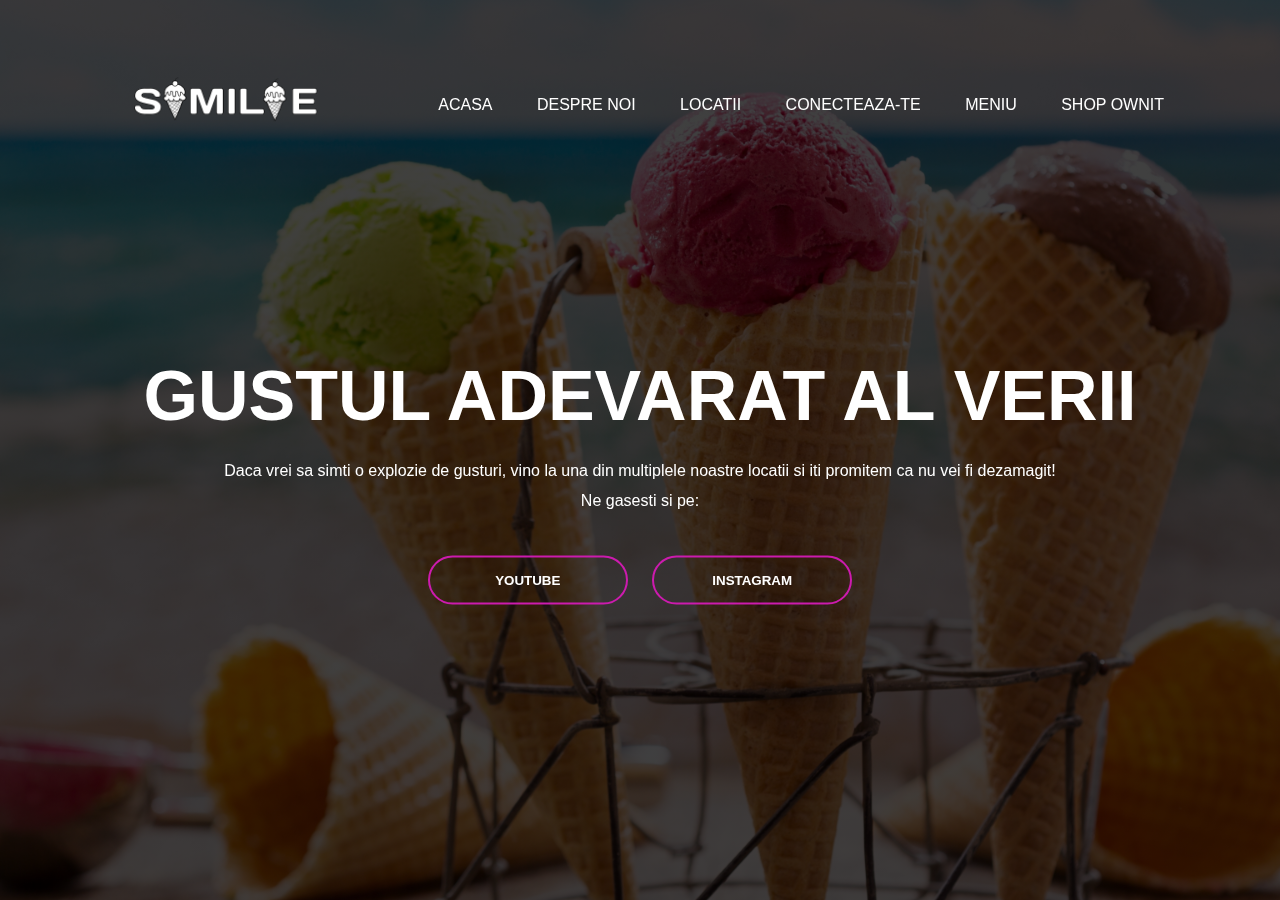
<file: index.html>
<html>
   <head>
      <title>Similie</title>
       <link rel="stylesheet" href="style.css">
    </head>
<body>
    
<style>

    
</style>
    
    
</body>
    <div class="container"></div>
    <div class="banner"> 
        <div class="navbar">
          <img src="logo.png" class="logo">
            <ul>
            <li><a href="index.html">Acasa</a> </li>
            <li><a href="desprenoi.html">Despre Noi</a> </li>
            <li><a href="locatii.html">Locatii</a> </li>
            <li><a href="login.html">Conecteaza-te</a> </li>
            <li><a href="tabel.html">Meniu</a> </li>
            <li><a href="https://ownitbrand.github.io/Own-It/">Shop Ownit</a> </li>
            </ul>
        </div>
        
        <div class="content"> 
        <h1>GUSTUL ADEVARAT AL VERII</h1>
        <p>Daca vrei sa simti o explozie de gusturi, vino la una din multiplele noastre locatii si iti promitem ca nu vei fi dezamagit!<br>Ne gasesti si pe:</p>
        
            <div>
            <button type="button" onclick ="location.href='https://www.youtube.com/watch?v=x9VmdskTp5c'" ><span></span>YOUTUBE</button>
            <button type="button" onclick ="location.href='https://www.instagram.com/claudiu30_/'"><span></span>INSTAGRAM</button>
            </div>
    </div>
        
    
    </div>
    
    
    
    
</html>
</file>
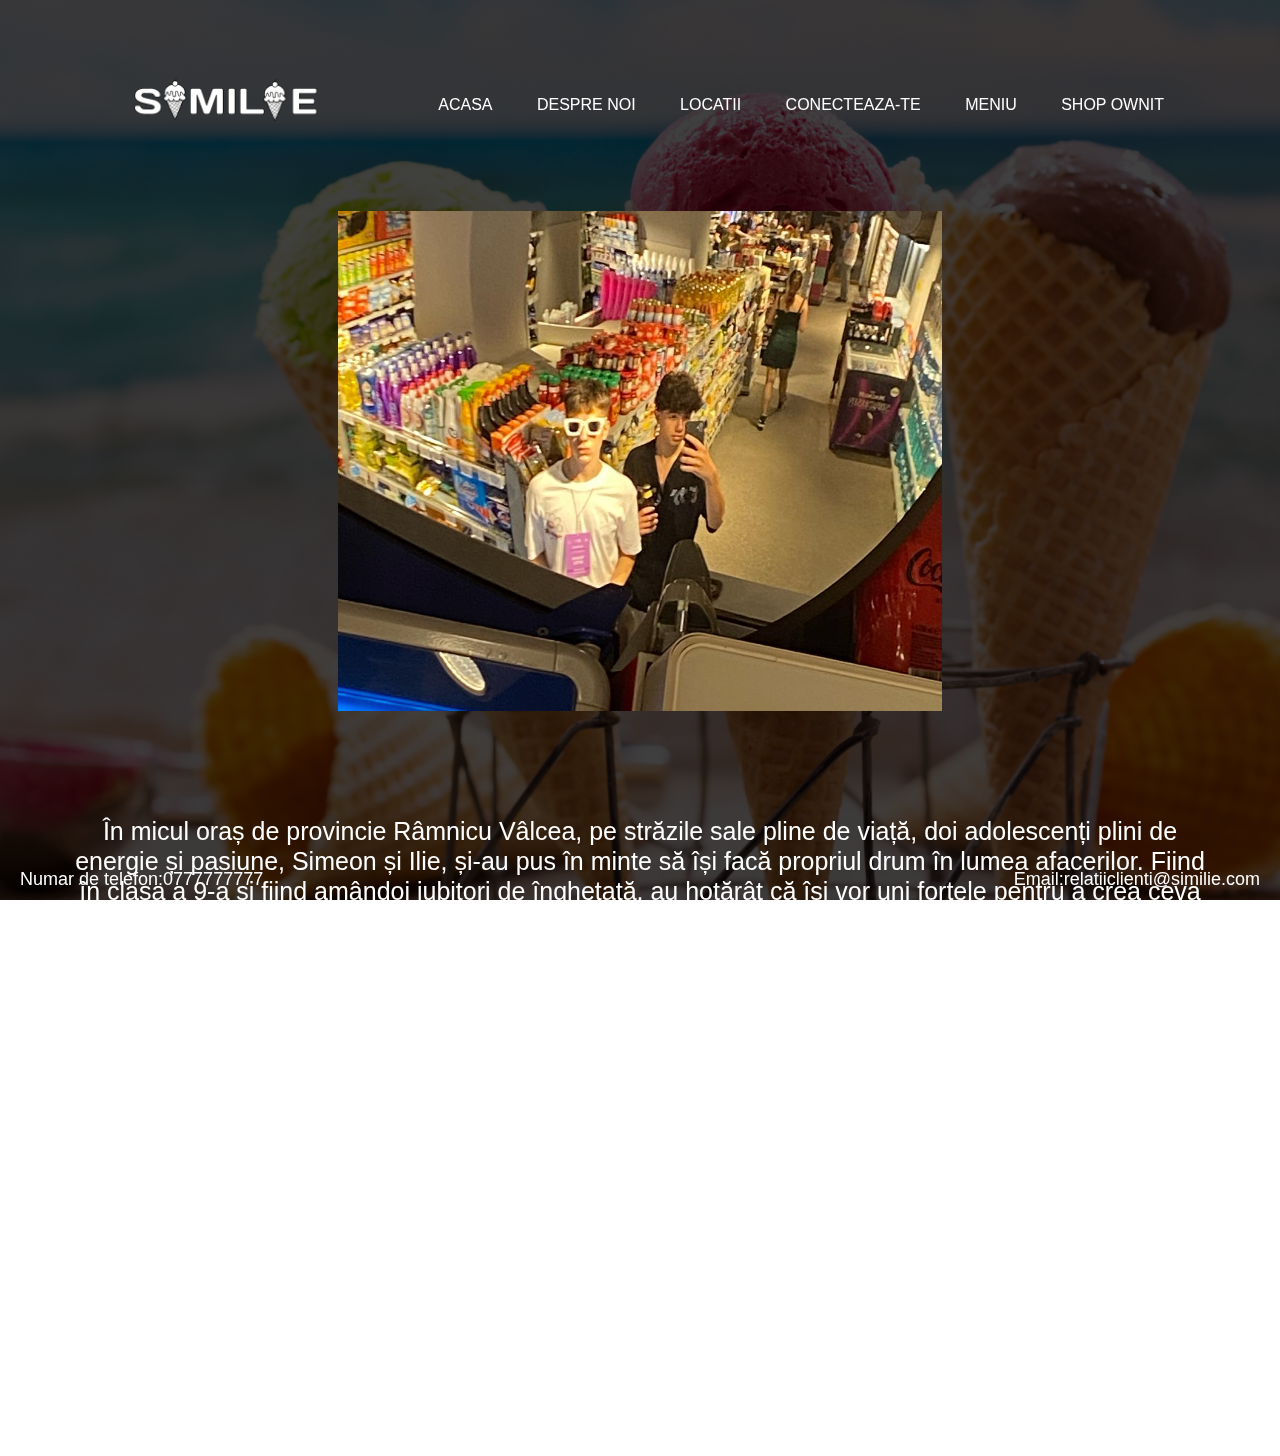
<file: desprenoi.html>
<html>
   <head>
      <title>Despre noi</title>
       <link rel="stylesheet" href="style.css">
    </head>
<body>
    
    
</body>
    <div class="footer-text">Numar de telefon:0777777777</div>
    <div class="footer-text2">Email:relatiiclienti@similie.com</div>
    <div class="container"></div>
    <div class="banner"> 
        <div class="navbar">
          <img src="logo.png" class="logo">
            <ul>
            <li><a href="index.html">Acasa</a> </li>
            <li><a href="desprenoi.html">Despre Noi</a> </li>
            <li><a href="locatii.html">Locatii</a> </li>
            <li><a href="login.html">Conecteaza-te</a> </li>
            <li><a href="tabel.html">Meniu</a> </li>
            <li><a href="https://ownitbrand.github.io/Own-It/">Shop Ownit</a> </li>
            </ul>
        </div>
        <img src="creatorii.jpeg" height="500" class="imagine" title="marii creatori SimIlie">
        <div class="text">
            <h2>În micul oraș de provincie Râmnicu Vâlcea, pe străzile sale pline de viață, doi adolescenți plini de energie și pasiune, Simeon și Ilie, și-au pus în minte să își facă propriul drum în lumea afacerilor. Fiind în clasa a 9-a și fiind amândoi iubitori de înghețată, au hotărât că își vor uni forțele pentru a crea ceva cu adevărat special.

Cu un entuziasm molipsitor, Simeon și Ilie au început să facă cercetări și să planifice. Cu toate că mulți ar fi privit sceptici la visul lor, cei doi prieteni și-au păstrat încrederea și hotărârea de a face ceva mare.

Cu puținii bani economisiți și multă muncă în plus față de școala lor, Simeon și Ilie și-au transformat garajul într-un mic laborator de producție a înghețatei. Încercau diferite rețete, folosind ingrediente proaspete și locale, pentru a crea cel mai delicios sortiment de înghețată pe care l-ar fi putut imagina cineva.

Pe măsură ce aroma înghețatei lor se răspândea în oraș, oamenii au început să vină în număr tot mai mare pentru a gusta minunăția pe care o făceau cei doi tineri antreprenori. Cu fiecare clienții satisfăcut, încrederea lor în sine și în visul lor de a avea propria afacere a crescut.

Nu le-a luat mult timp să realizeze că au nevoie de un spațiu mai mare pentru a satisface cererea în creștere a înghețatei lor. Astfel, au decis să închirieze un mic chioșc în centrul orașului, transformându-l în propriul lor magazin de înghețată.

Cu fiecare zi care trecea, Simeon și Ilie deveneau tot mai cunoscuți și mai apreciați în comunitatea lor. Oamenii îi susțineau, venind mereu să le cumpere înghețata și să îi încurajeze în aventura lor antreprenorială.

În cele din urmă, afacerea lor de înghețată a devenit o parte integrantă a vieții din Râmnicu Vâlcea. Cu munca lor asiduă și pasiunea lor pentru înghețată, Simeon și Ilie au demonstrat că visele pot deveni realitate, chiar și pentru doi adolescenți dintr-un mic oraș de provincie. </h2>
        
        
        </div>
        
   
        
    
    </div>
    
    
    
    
</html>
</file>
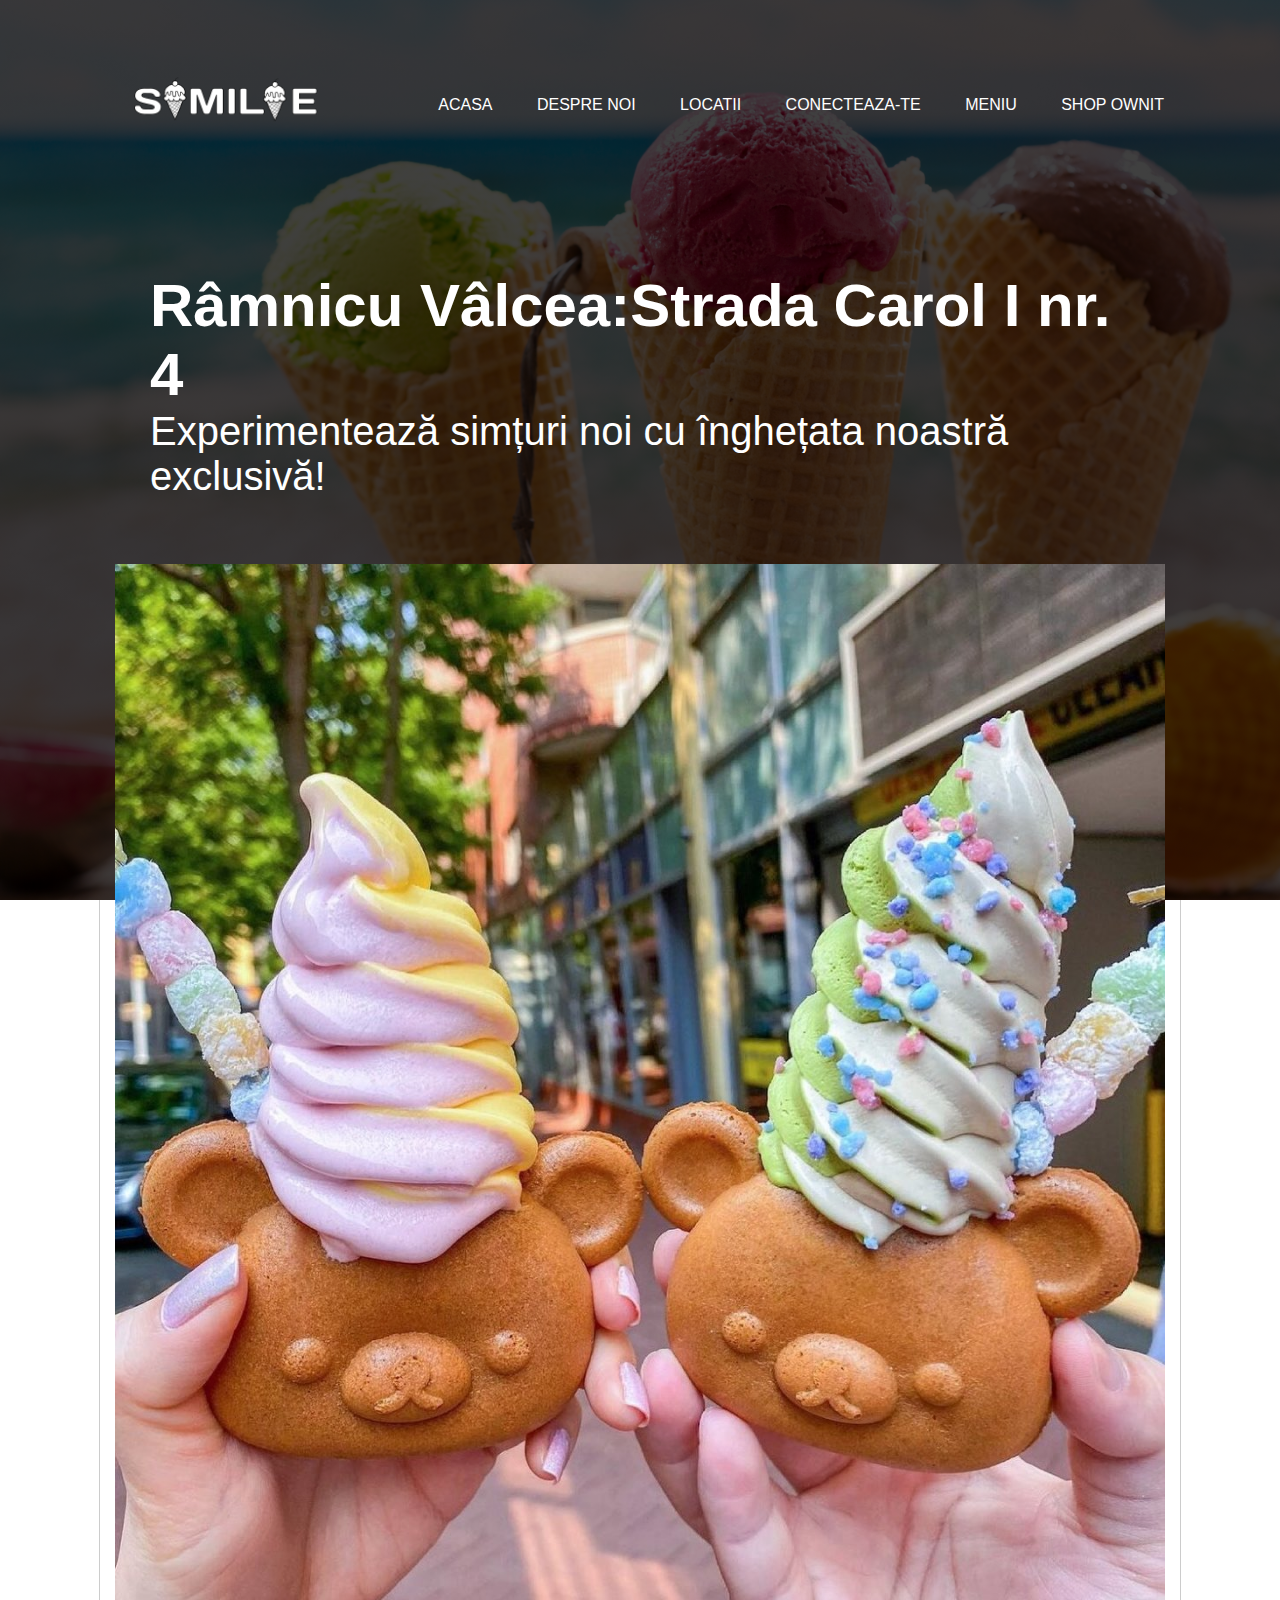
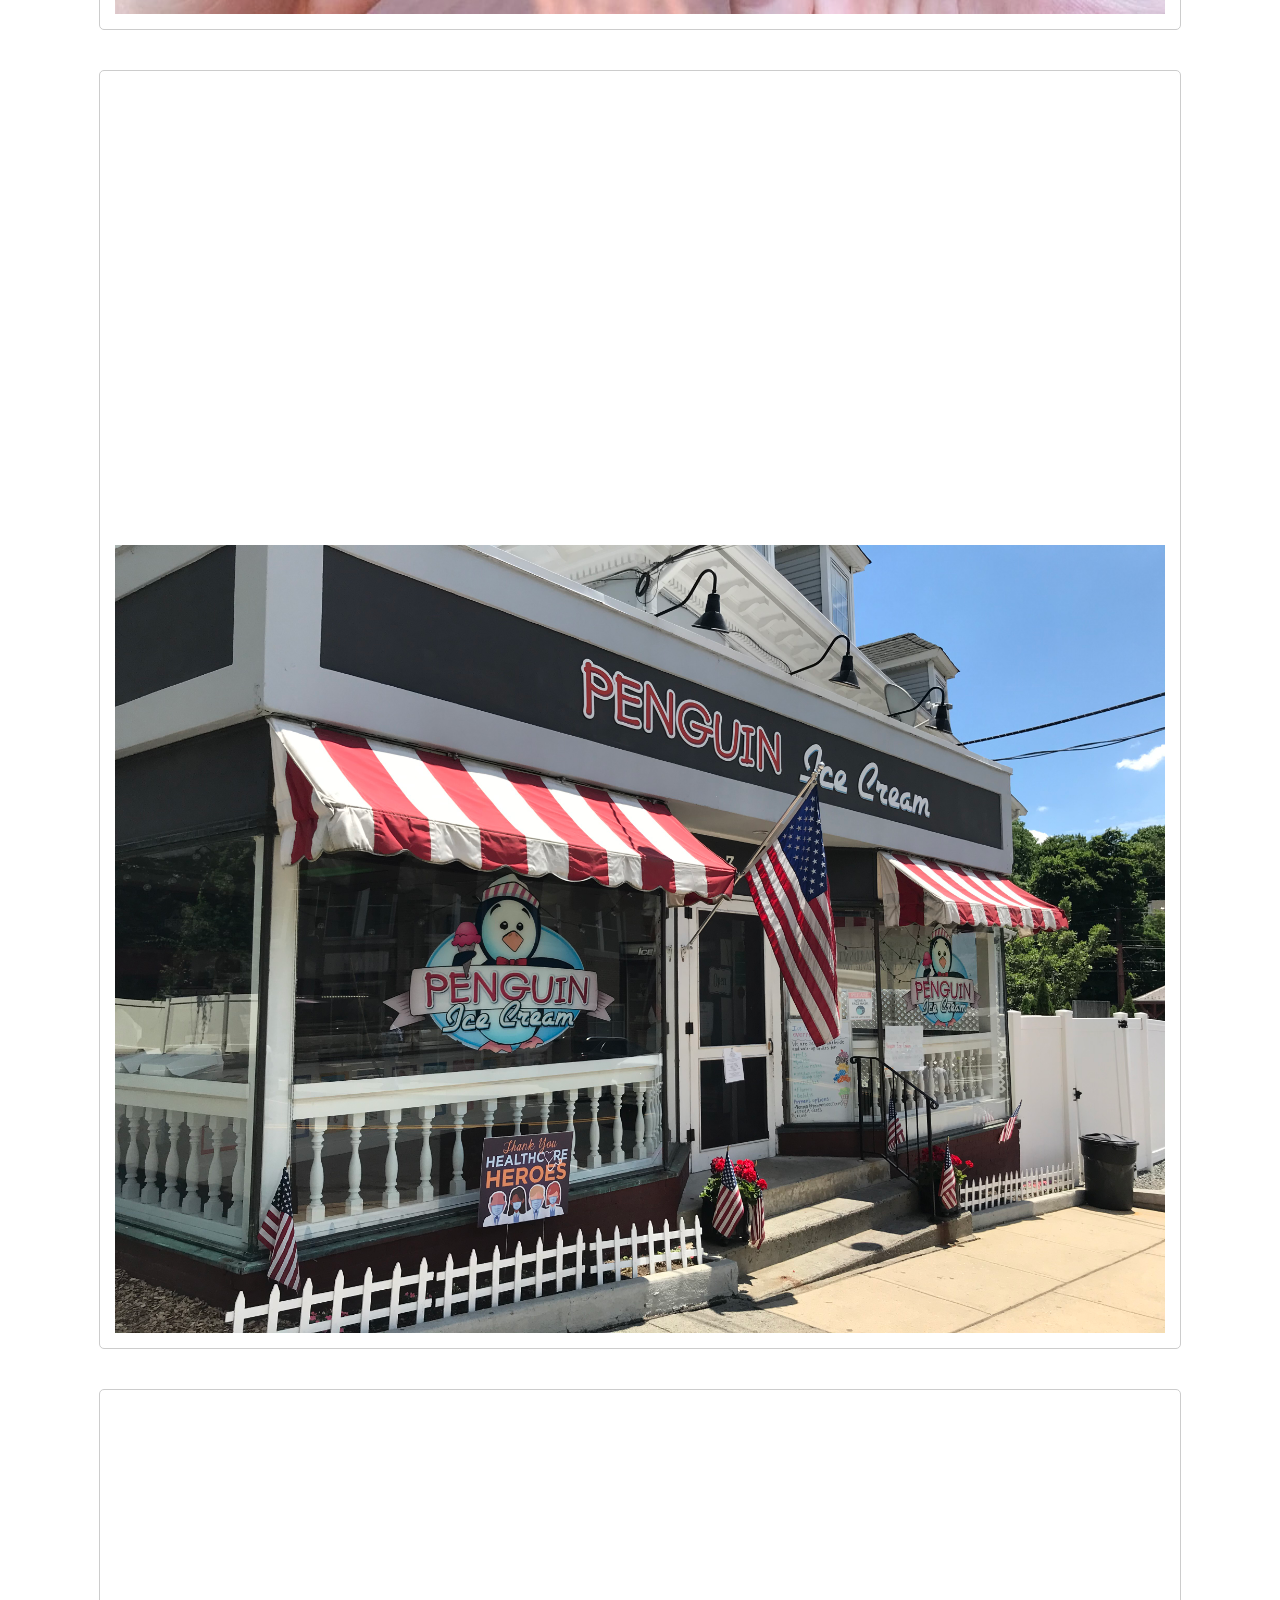
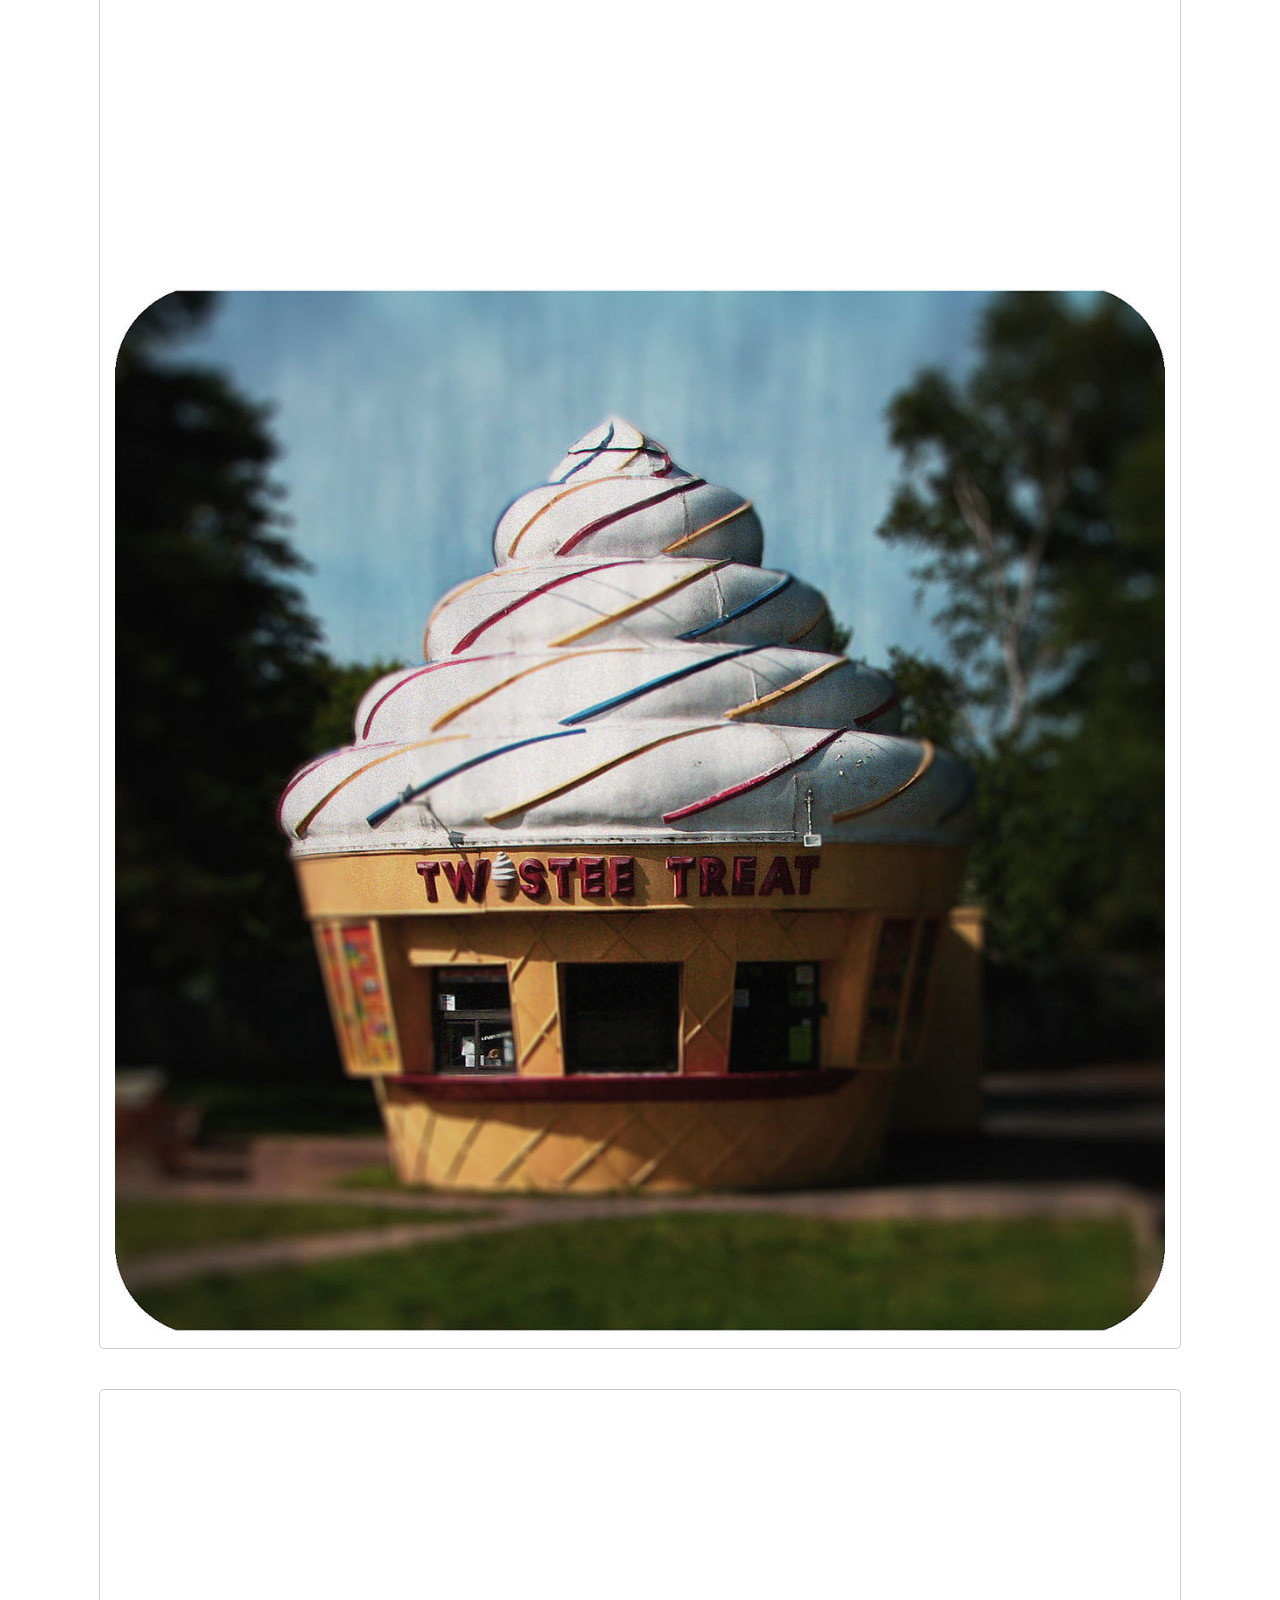
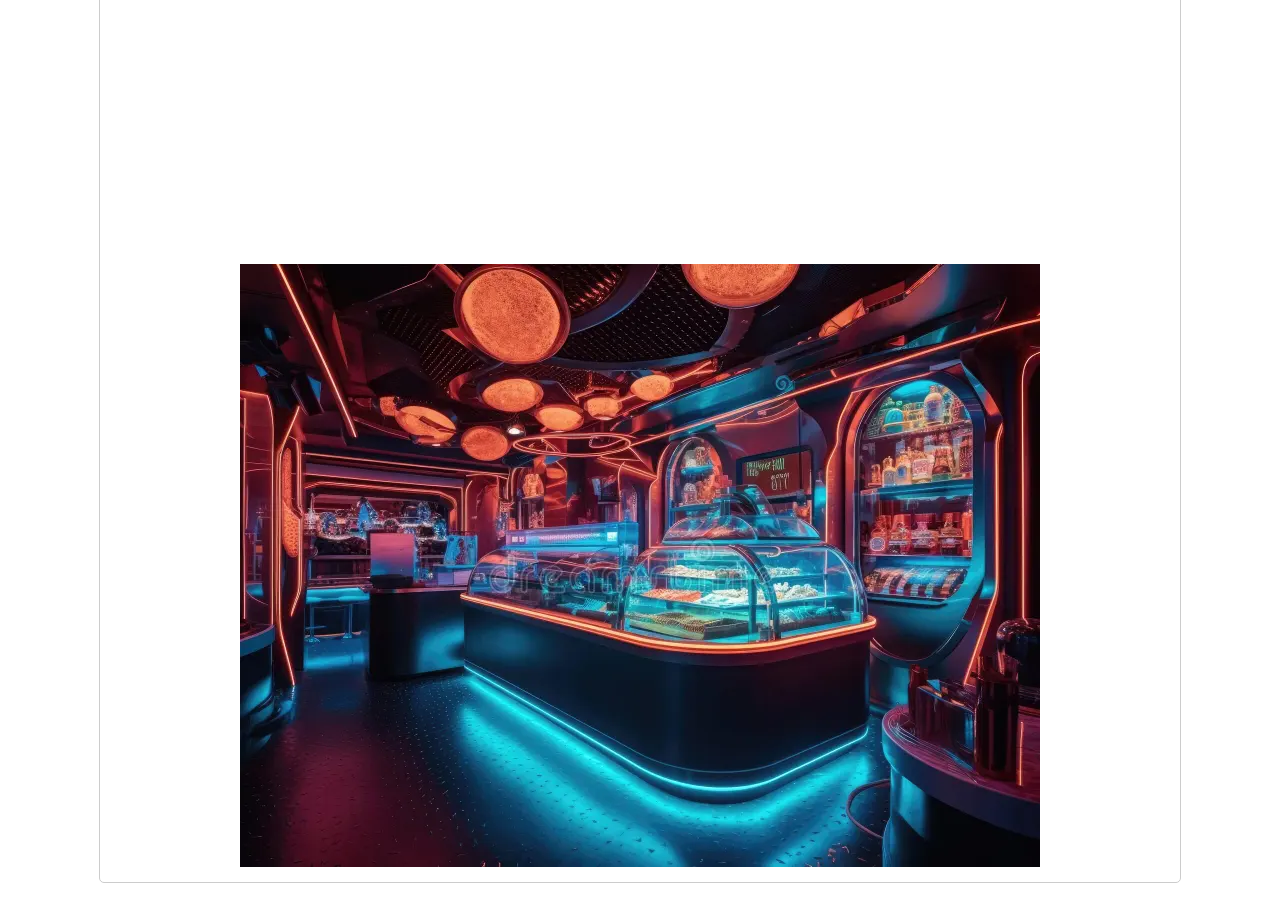
<file: locatii.html>
<html>
   <head>
      <title>Despre noi</title>
       <link rel="stylesheet" href="style.css">
    </head>
<body>
    
    
</body>
    <div class="container"></div>
    <div class="banner"> 
        <div class="navbar">
          <img src="logo.png" class="logo">
            <ul>
            <li><a href="index.html">Acasa</a> </li>
            <li><a href="desprenoi.html">Despre Noi</a> </li>
            <li><a href="locatii.html">Locatii</a> </li>
            <li><a href="login.html">Conecteaza-te</a> </li>
            <li><a href="tabel.html">Meniu</a> </li>
            <li><a href="https://ownitbrand.github.io/Own-It/">Shop Ownit</a> </li>
            </ul>
        </div>
    </div>
    <div class="container2">
        <div class="location">
            <div class="description">
                <h2>Râmnicu Vâlcea:Strada Carol I nr. 4</h2>
                <p>Experimentează simțuri noi cu înghețata noastră exclusivă!</p>
            </div>
            <div class="image">
                <img src="ramnicu_valcea.jpg" alt="Râmnicu Vâlcea">
            </div>
        </div>
        <div class="location">
            <div class="description">
                <h2>Băbeni:Strada Petrolului nr. 14</h2>
                <p>Bucură-te de răcoarea unică a înghețatei noastre artizanale!</p>
            </div>
            <div class="image">
                <img src="babeni.jpg" alt="Băbeni">
            </div>
        </div>
        <div class="location">
            <div class="description">
                <h2>Râmnicu Vâlcea:Strada Mihai Eminescu nr. 34</h2>
                <p>Descoperă gusturi autentice în inima orașului!</p>
            </div>
            <div class="image">
                <img src="ramnicu_valcea2.jpg" alt="Râmnicu Vâlcea">
            </div>
        </div>
        <div class="location">
            <div class="description">
                <h2>Olanu:Strada Principala nr. 103</h2>
                <p>Încearcă înghețata noastră premium într-o atmosferă relaxantă!</p>
            </div>
            <div class="image">
                <img src="olanu.jpg" alt="Olanu">
            </div>
        </div>
    </div>
    
    
    
</html>
</file>
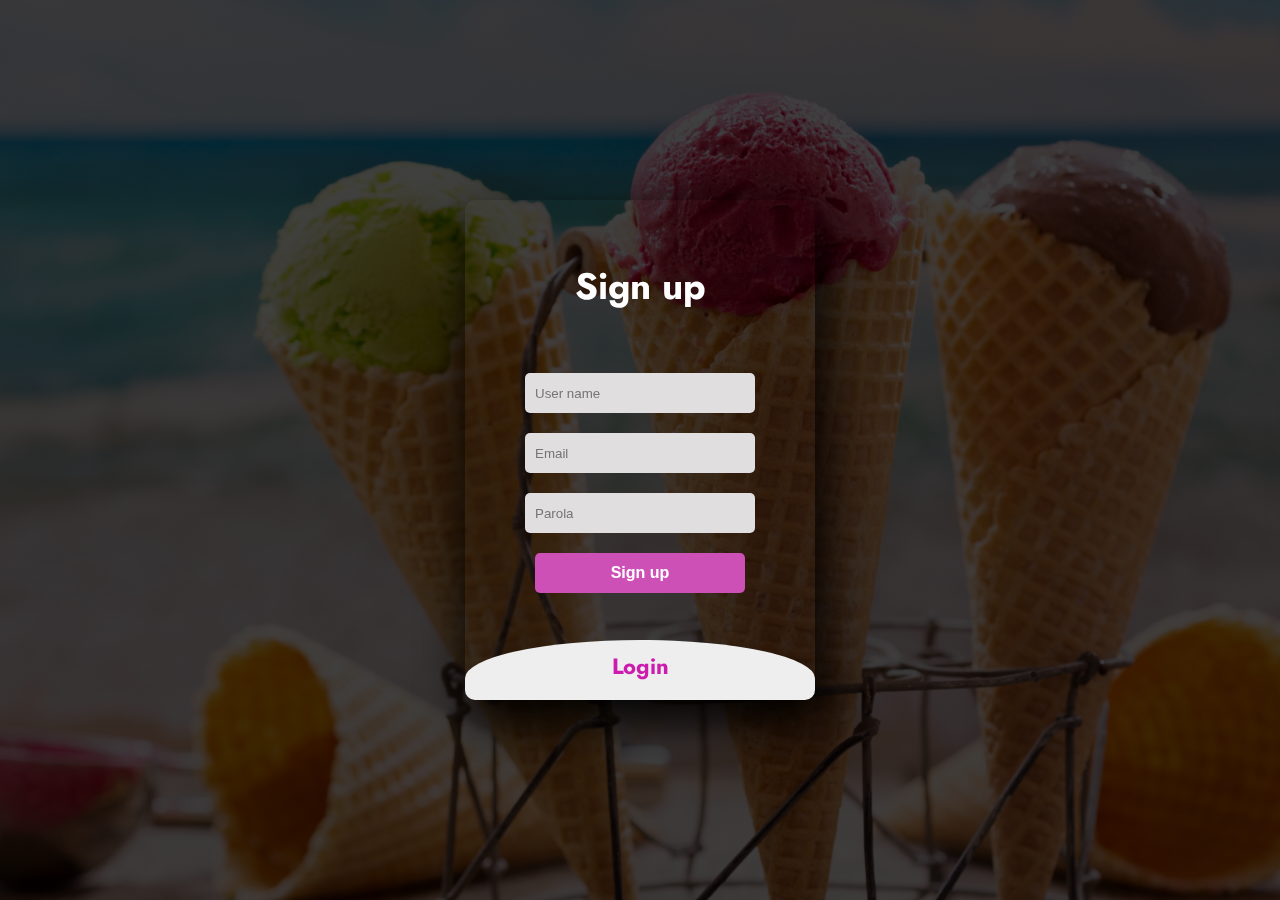
<file: login.html>
<!DOCTYPE html>
<html>
<head>
    <title>Slide Navbar</title>
    <link rel="stylesheet" type="text/css" href="stylelog.css">
    <link href="https://fonts.googleapis.com/css2?family=Jost:wght@500&display=swap" rel="stylesheet">
</head>
<body>
    <div class="banner"> </div>
    <div class="main">        
        <input type="checkbox" id="chk" aria-hidden="true">

        <div class="signup">
            <form id="signupForm" action="">
                <label for="chk" aria-hidden="true">Sign up</label>
                <input type="text" name="txt" placeholder="User name" required="">
                <input type="email" name="email" placeholder="Email" required="">
                <input type="password" name="pswd" placeholder="Parola" required="">
                <button type="submit">Sign up</button>
            </form>
        </div>

        <div class="login">
            <form id="loginForm" action="">
                <label for="chk" aria-hidden="true">Login</label>
                <input type="email" name="email" placeholder="Email" required="">
                <input type="password" name="pswd" placeholder="Parola" required="">
                <button type="submit">Login</button>
            </form>
        </div>
    </div>

    <script>
        document.getElementById('signupForm').addEventListener('submit', function(event) {
            event.preventDefault(); // Prevent the default form submission
            location.reload(); // Reload the page
        });

        document.getElementById('loginForm').addEventListener('submit', function(event) {
            event.preventDefault(); // Prevent the default form submission
            window.location.href = 'index.html'; // Redirect to index.html
        });
    </script>
</body>
</html>
</file>
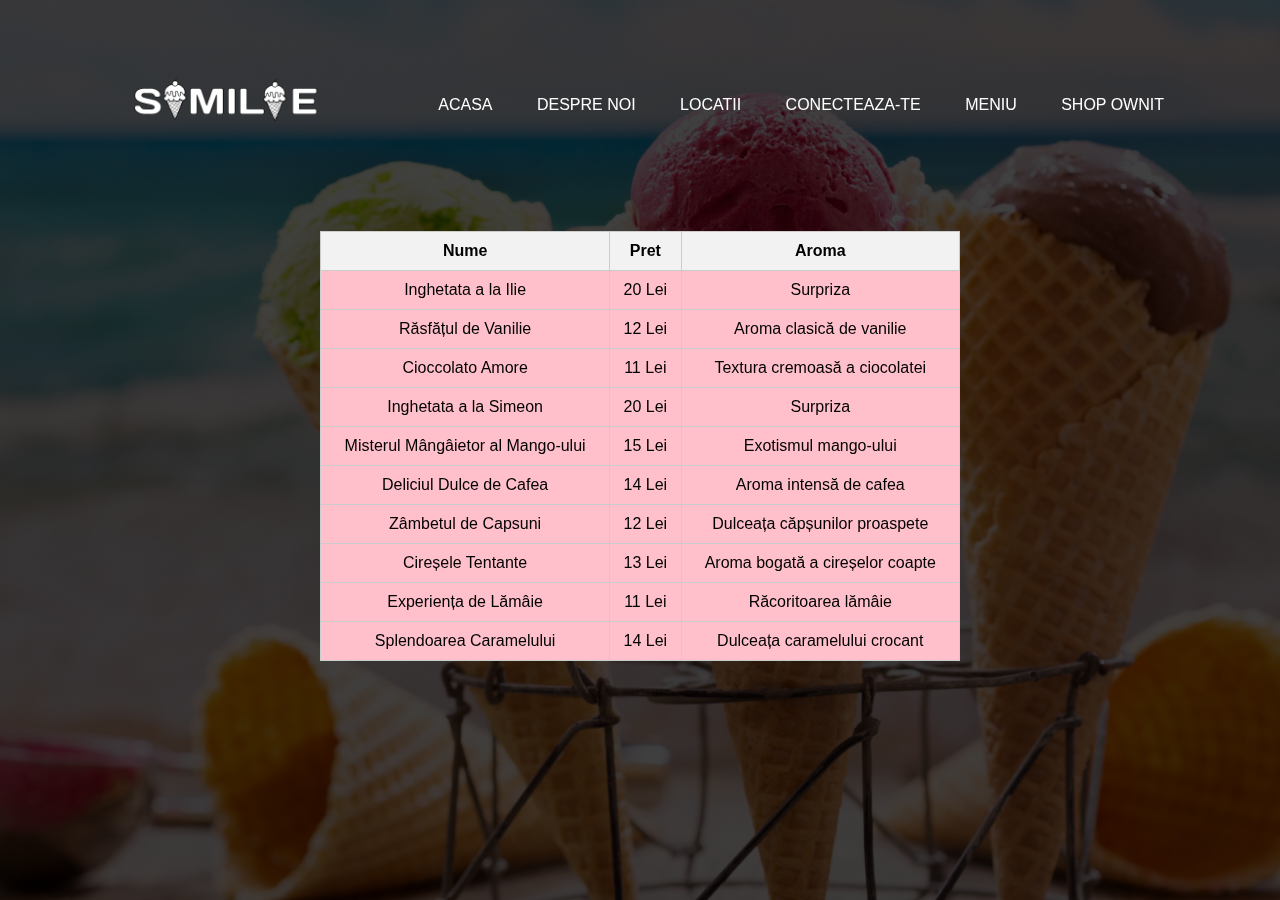
<file: tabel.html>
<html>
   <head>
      <title>Similie</title>
       <link rel="stylesheet" href="style.css">
    </head>
<body>
    
<style>

    
</style>
    
    
</body>
    <div class="container"></div>
    <div class="banner"> 
        <div class="navbar">
          <img src="logo.png" class="logo">
            <ul>
            <li><a href="index.html">Acasa</a> </li>
            <li><a href="desprenoi.html">Despre Noi</a> </li>
            <li><a href="locatii.html">Locatii</a> </li>
            <li><a href="login.html">Conecteaza-te</a> </li>
            <li><a href="tabel.html">Meniu</a> </li>
            <li><a href="https://ownitbrand.github.io/Own-It/">Shop Ownit</a> </li>
            </ul>
        </div>
    <div class="ice-cream-table">
    <table>
        <thead>
            <tr>
                <th>Nume</th>
                <th>Pret</th>
                <th>Aroma</th>
            </tr>
        </thead>
        <tbody>
            <tr>
                <td>Inghetata a la Ilie</td>
                <td>20 Lei</td>
                <td>Surpriza</td>
            </tr>
            <tr>
                <td>Răsfățul de Vanilie</td>
                <td>12 Lei</td>
                <td>Aroma clasică de vanilie</td>
            </tr>
            <tr>
                <td>Cioccolato Amore</td>
                <td>11 Lei</td>
                <td>Textura cremoasă a ciocolatei</td>
            </tr>
            <tr>
                <td>Inghetata a la Simeon</td>
                <td>20 Lei</td>
                <td>Surpriza</td>
            </tr>
            <tr>
                <td>Misterul Mângâietor al Mango-ului</td>
                <td>15 Lei</td>
                <td>Exotismul mango-ului</td>
            </tr>
            <tr>
                <td>Deliciul Dulce de Cafea</td>
                <td>14 Lei</td>
                <td>Aroma intensă de cafea</td>
            </tr>
            <tr>
                <td>Zâmbetul de Capsuni</td>
                <td>12 Lei</td>
                <td>Dulceața căpșunilor proaspete</td>
            </tr>
            <tr>
                <td>Cireșele Tentante</td>
                <td>13 Lei</td>
                <td>Aroma bogată a cireșelor coapte</td>
            </tr>
            <tr>
                <td>Experiența de Lămâie</td>
                <td>11 Lei</td>
                <td>Răcoritoarea lămâie</td>
            </tr>
            <tr>
                <td>Splendoarea Caramelului</td>
                <td>14 Lei</td>
                <td>Dulceața caramelului crocant</td>
            </tr>
        </tbody>
    </table>
</div>
        
    
        
    
    </div>
    
    
    
    
</html>
</file>
<file: style.css>
*{
    margin: 0;
    padding: 0;
    font-family: sans-serif;
    
    
}
.banner{
    top:0%;
    left:0%;
    position: absolute;
    width: 100%;
    height: 100vh;
    background-image: linear-gradient(rgba(0,0,0,0.75), rgba(0,0,0,0.75)),url(background.jpg);
    background-size : cover;
    background-position: center;
}

.navbar{
    width: 85%;
    margin: auto;
    padding: 35px 0 ;
    display: flex;
    align-items: center;
    justify-content: space-between;
}

.logo{
    width: 250px;
    cursor: pointer;
}

.navbar ul li{
    list-style: none;
    display: inline-block;
    margin: 0 20px;
    position: relative;
}

.navbar ul li a{
    text-decoration: none;
    color: #fff;
    text-transform: uppercase;
}

.navbar ul li::after{
    content: '';
    height: 3px;
    width: 0px;
    background: #cc1bae;
    position: absolute;
    left: 0;
    bottom: -10px;
    transition: 0.5s;
}
.navbar ul li:hover::after{
    width: 100%;
}

.content{
    width: 100%;
    position: absolute;
    top: 50%;
    transform: translateY(-50%);
    text-align: center;
    color: #fff;
}

.content h1{
    font-size: 70px;
    margin-top: 80px;
}

.content p{
    margin: 20px auto;
    font-weight: 100;
    line-height: 30px;
}

button{
    width: 200px;
    padding: 15px 0;
    text-align: center;
    margin: 20px 10px;
    border-radius: 25px;
    font-weight: bold;
    border: 2px solid #cc1bae;
    background: transparent;
    color: #fff;
    cursor: pointer;
    position: relative;
    overflow: hidden;

    
}

span{
    background: #cc1bae;
    height: 100%;
    width: 0;
    border-radius: 25px;
    position: absolute;
    left: 0;
    bottom: 0;
    z-index: -1;
    transition: 0.5s;
}

button:hover span{
    width: 100%;
}

button:hover{
    border: none;
}

.imagine{
    display: block;
    margin:auto;
}

.text h2{
    font-size: 25px;
    margin-top:400px;
    margin: 35px auto;
    color: #fff;
    padding:70px;
    font-weight: 100;
    line-height: 30px;
    text-align: center;
}


.container {
  /* Dimensiuni de baza si pozitie */
  position: fixed;
  bottom: 0;
  left: 0;
  width: 100%;
  height: 100vh; 
    
  

  /* Culori si gradient */
  background: #121212; /* Fallback in caz ca browserul nu permite bannerul */
  background: linear-gradient(
    135deg,
    #121212 25%,
    #1a1a1a 25%,
    #1a1a1a 50%,
    #121212 50%,
    #121212 75%,
    #1a1a1a 75%,
    #1a1a1a
  );
  background-size: 40px 40px;

  /* animatie */
  animation: move 4s linear infinite;
}

@keyframes move {
  0% {
    background-position: 0 0;
  }
  100% {
    background-position: 40px 40px;
  }
}





.ice-cream-table {
    width: 50%;
    margin: 20px auto 60px; 
    background-color: pink;
    
}

.ice-cream-table table {
    width: 100%;
    border-collapse: collapse;
}

.ice-cream-table th,
.ice-cream-table td {
    padding: 10px;
    text-align: center;
    border: 1px solid #ccc;
}

.ice-cream-table th {
    background-color: #f2f2f2;
}

.footer-text {
    color: #fff;
    position: fixed;
    bottom: 10px;
    left: 20px;
    font-size: 18px;
    z-index: 2;
}
.footer-text2 {
    color: #fff;
    position: fixed;
    bottom: 10px;
    right: 20px;
    font-size: 18px;
    z-index: 2;
}




.container2 {
    display: flex;
    flex-direction: column; /* Așezăm elementele unul sub celălalt */
    align-items: center; /* Aliniem elementele pe axa orizontală */
}

.location {
    width: calc(100% - 200px);
    margin: 20px;
    border: 1px solid #ccc;
    border-radius: 5px;
    overflow: hidden;
    display: flex; /* Adăugăm un display flex pentru a alinia conținutul pe direcția verticală */
    flex-direction: column; /* Aliniem conținutul pe direcția verticală */
}

.description {
    margin-top: 200px;
    color: white;
    padding: 50px;
    z-index: 2;
    font-size: 40px;
}

.description h2 {
    margin-top: 0;
}

.image {
    padding: 15px;
    align-self: center;
    z-index: 4;
}

.image img {
    max-width: 100%;
    height: auto;
}
</file>
<file: stylelog.css>
body{
	margin: 0;
	padding: 0;
	display: flex;
	justify-content: center;
	align-items: center;
	min-height: 100vh;
	font-family: 'Jost', sans-serif;
	
}
.banner{
    top:0%;
    left:0%;
    position: fixed;
    width: 100%;
    height: 100vh;
    background-image: linear-gradient(rgba(0,0,0,0.75), rgba(0,0,0,0.75)),url(background.jpg);
    background-size : cover;
    background-position: center;
}




.main{
	width: 350px;
	height: 500px;
	background: red;
	overflow: hidden;
	background: url("https://doc-08-2c-docs.googleusercontent.com/docs/securesc/68c90smiglihng9534mvqmq1946dmis5/fo0picsp1nhiucmc0l25s29respgpr4j/1631524275000/03522360960922298374/03522360960922298374/1Sx0jhdpEpnNIydS4rnN4kHSJtU1EyWka?e=view&authuser=0&nonce=gcrocepgbb17m&user=03522360960922298374&hash=tfhgbs86ka6divo3llbvp93mg4csvb38") no-repeat center/ cover;
	border-radius: 10px;
	box-shadow: 5px 20px 50px #000;
    z-index: 2;
}
#chk{
	display: none;
}
.signup{
	position: relative;
	width:100%;
	height: 100%;
}
label{
	color: #fff;
	font-size: 2.3em;
	justify-content: center;
	display: flex;
	margin: 60px;
	font-weight: bold;
	cursor: pointer;
	transition: .5s ease-in-out;
}
input{
	width: 60%;
	height: 20px;
	background: #e0dede;
	justify-content: center;
	display: flex;
	margin: 20px auto;
	padding: 10px;
	border: none;
	outline: none;
	border-radius: 5px;
}
button{
	width: 60%;
	height: 40px;
	margin: 10px auto;
	justify-content: center;
	display: block;
	color: #fff;
	background: #cc50b6;
	font-size: 1em;
	font-weight: bold;
	margin-top: 20px;
	outline: none;
	border: none;
	border-radius: 5px;
	transition: .2s ease-in;
	cursor: pointer;
}
button:hover{
	background: #cc1bae;
}
.login{
	height: 460px;
	background: #eee;
	border-radius: 60% / 10%;
	transform: translateY(-180px);
	transition: .8s ease-in-out;
}
.login label{
	color: #cc1bae;
	transform: scale(.6);
}

#chk:checked ~ .login{
	transform: translateY(-500px);
}
#chk:checked ~ .login label{
	transform: scale(1);	
}
#chk:checked ~ .signup label{
	transform: scale(.6);
}
</file>
